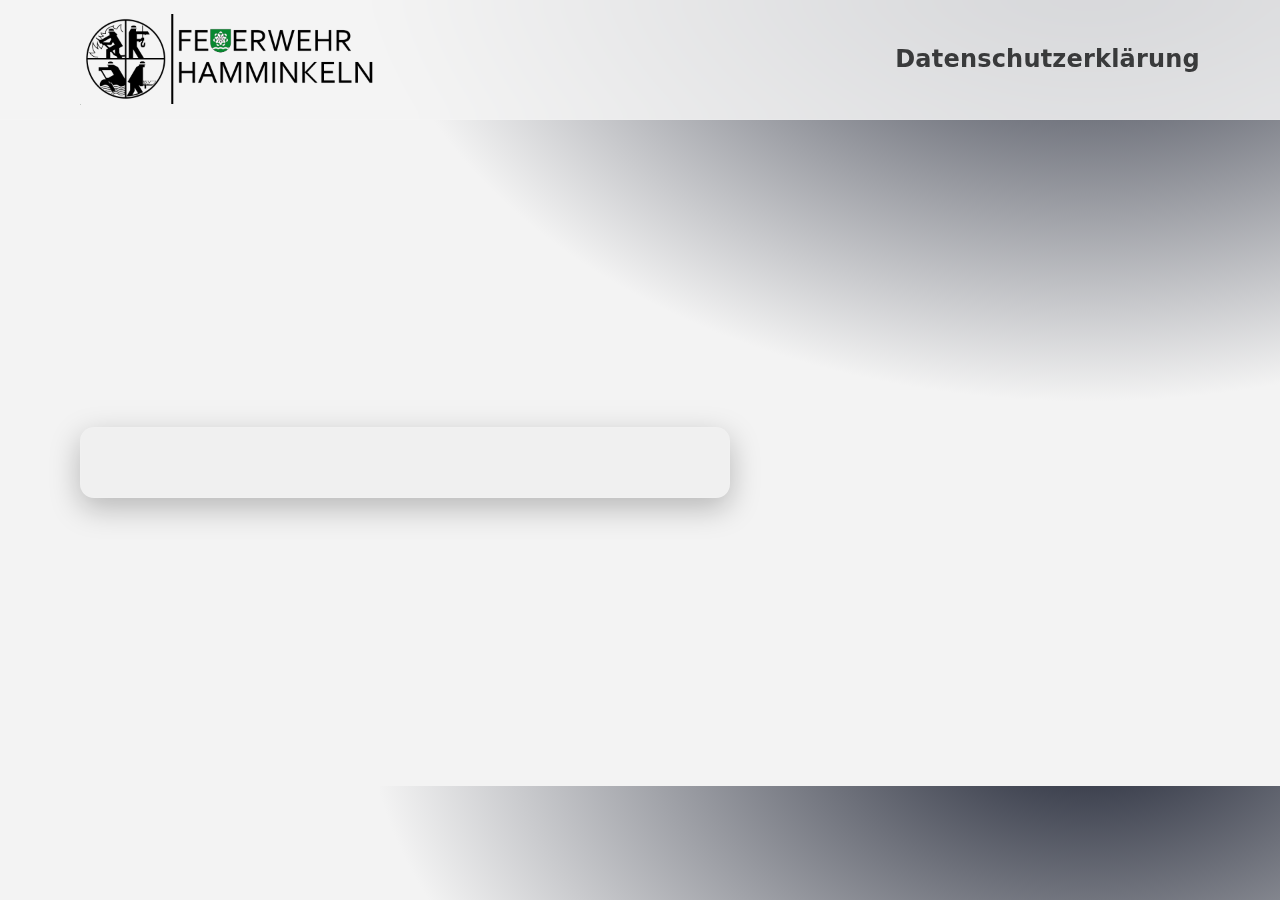
<file: datenschutzerklaerung.html>
<!DOCTYPE html>
<html lang="de">
<head>
  <meta charset="utf-8" />
  <meta name="viewport" content="width=device-width, initial-scale=1" />
  <title>Feuerwehr Hamminkeln</title>
  <meta name="description" content="Offizielle Informationsseite der Feuerwehr Hamminkeln." />
  <link rel="shortcut icon" href="wappen_hamminkeln.ico">
  <link rel="stylesheet" href="stylesheet.css">
</head>

<body>
    <!-- ======= Header ======= -->
    <header role="banner" aria-label="Hauptnavigation">
        <div class="container nav">
            <div class="brand">
                <a href="index.html" class="tiny" aria-label="Feuerwehr Hamminkeln Startseite">
                    <img class="desklogo" src="logo_fw_hmm_schwarz.png" alt="Logo Feuerwehr" width="300">
                    <img class="desklogosmall" src="logo_fw_hmm_klein.png" alt="Logo Feuerwehr" width="1">
                </a>
            </div>
            <div class="brand">
                <h2>Datenschutzerklärung</h2>
            </div>            
        </div>
    </header>

    <!-- ======= Main ======= -->
    <main id="top" class="container">
        <section class="hero" aria-label="Datenschutz">
            <div class="card">
                <h3></h3>
                <p class="lead"></p>
                <br>
            </div>
        </section>
    </main>
</body>
</file>
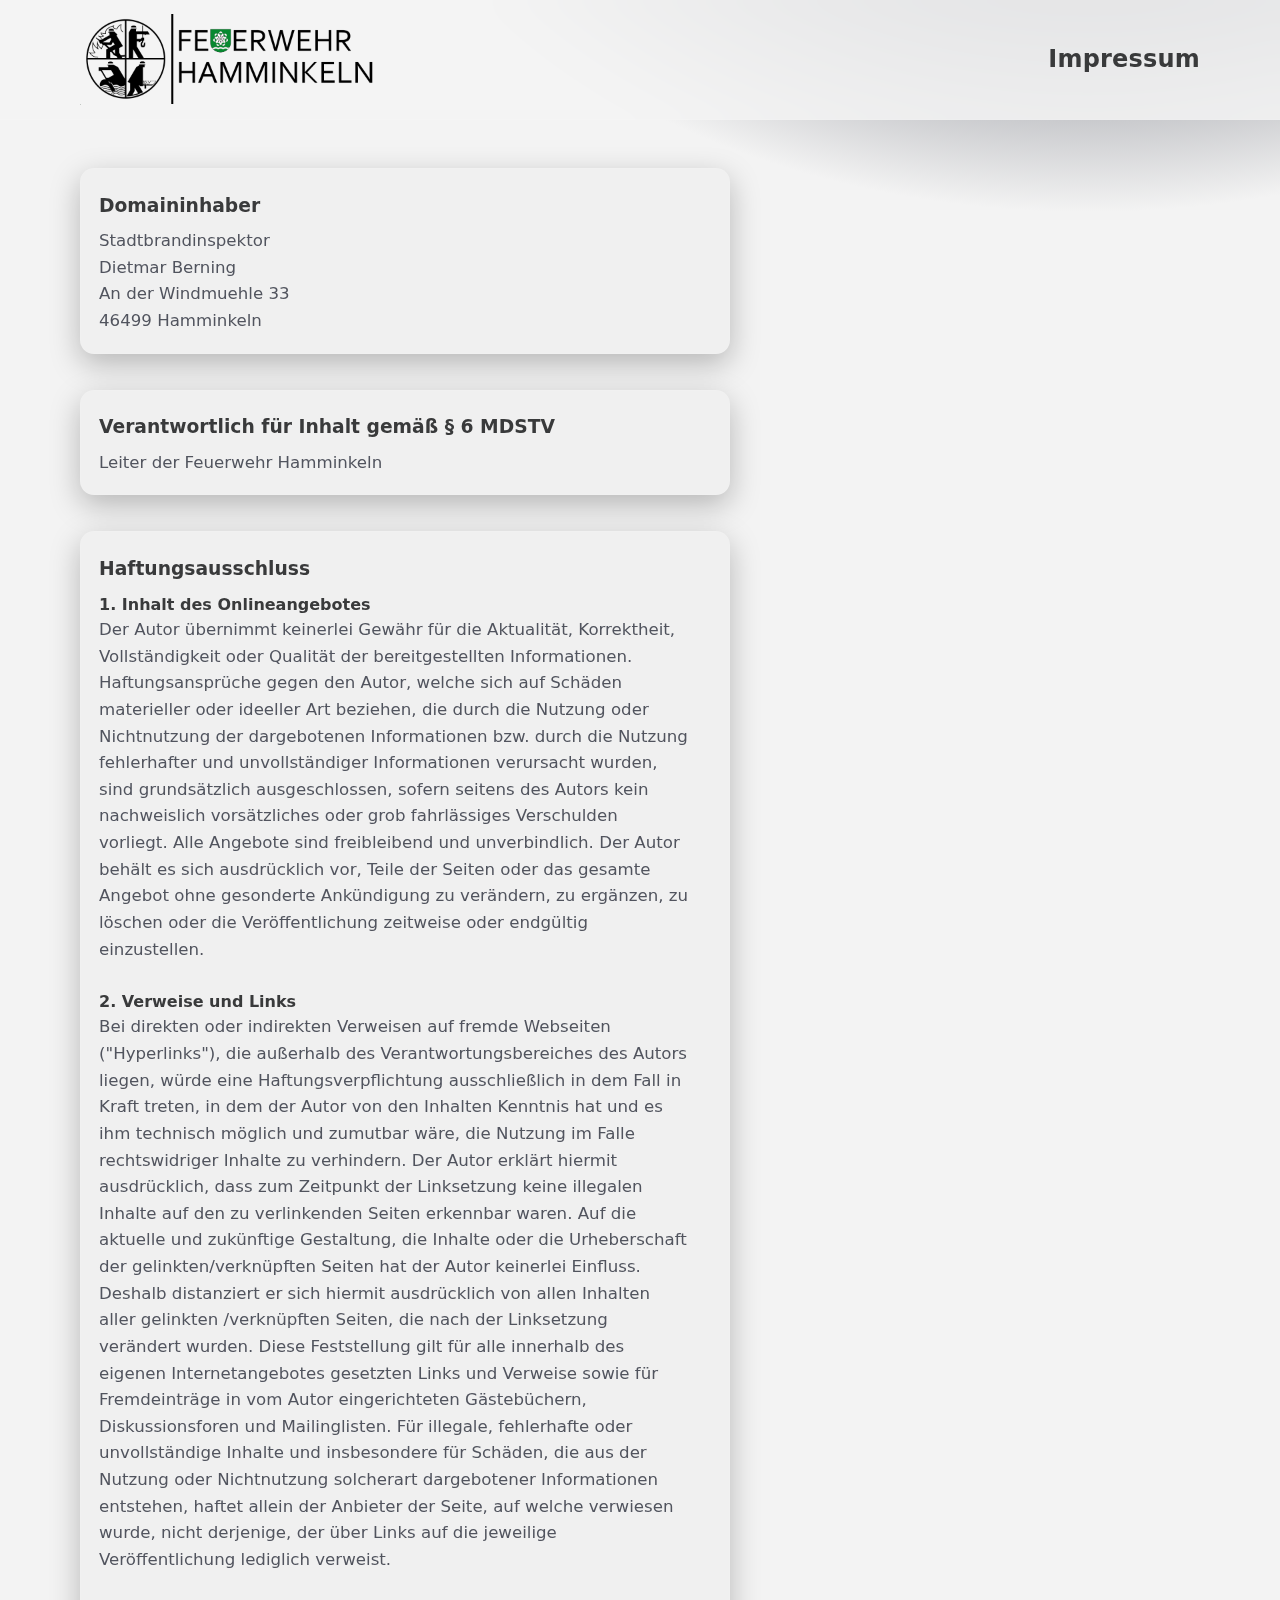
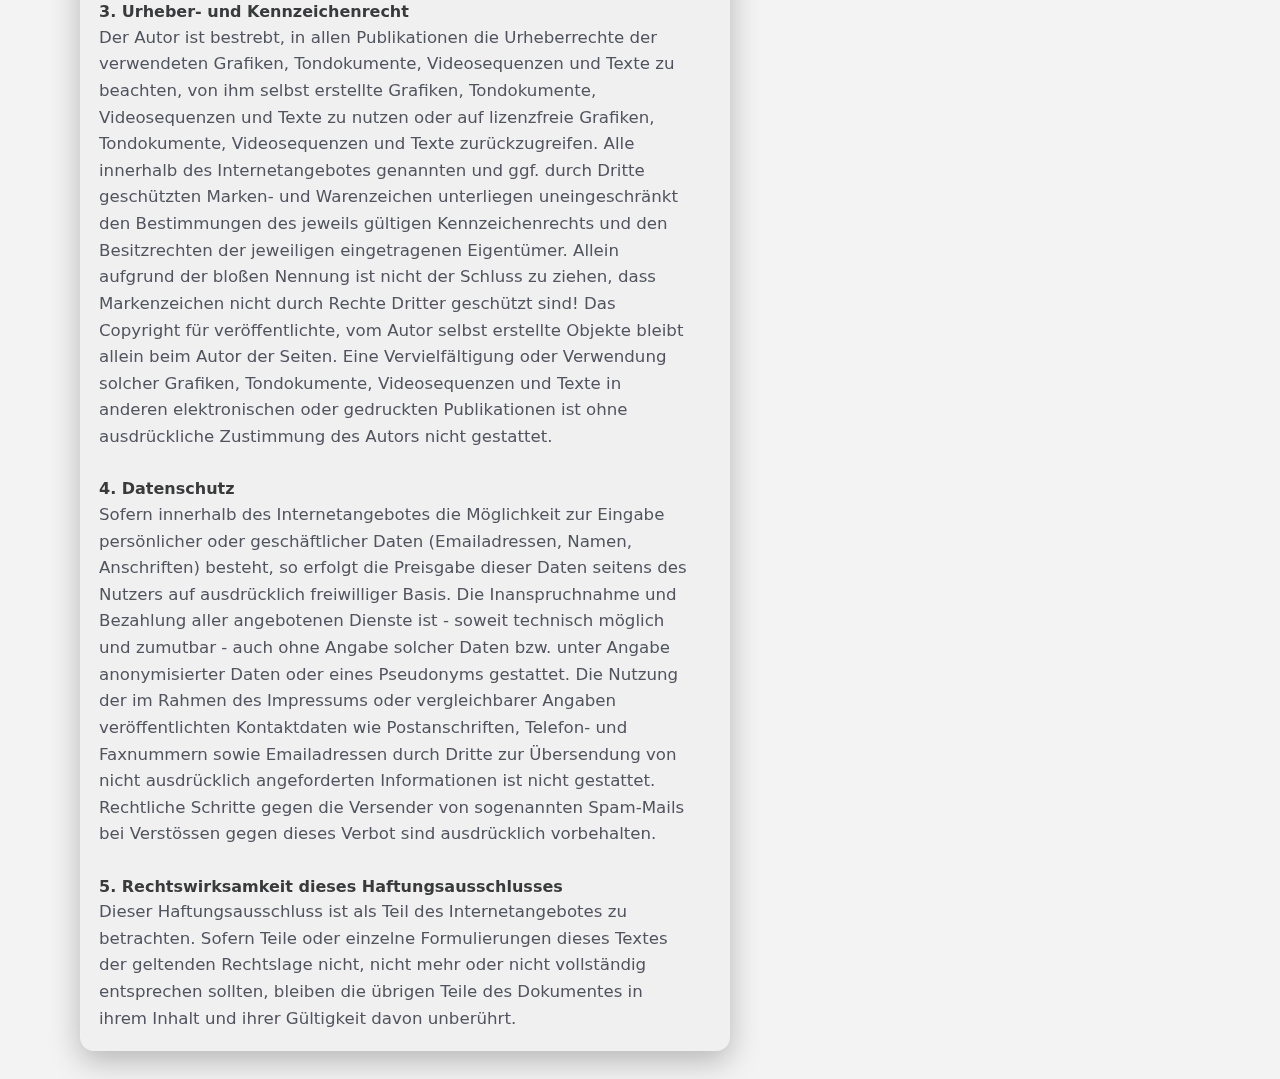
<file: impressum.html>
<!DOCTYPE html>
<html lang="de">
<head>
  <meta charset="utf-8" />
  <meta name="viewport" content="width=device-width, initial-scale=1" />
  <title>Feuerwehr Hamminkeln</title>
  <meta name="description" content="Offizielle Informationsseite der Feuerwehr Hamminkeln." />
  <link rel="shortcut icon" href="wappen_hamminkeln.ico">
  <link rel="stylesheet" href="stylesheet.css">
</head>

<body>
    <!-- ======= Header ======= -->
    <header role="banner" aria-label="Hauptnavigation">
        <div class="container nav">
            <div class="brand">
                <a href="index.html" class="tiny" aria-label="Feuerwehr Hamminkeln Startseite">
                    <img class="desklogo" src="logo_fw_hmm_schwarz.png" alt="Logo Feuerwehr" width="300">
                    <img class="desklogosmall" src="logo_fw_hmm_klein.png" alt="Logo Feuerwehr" width="1">
                </a>
            </div>
            <div class="brand">
                <h2>Impressum</h2>
            </div>
        </div>
    </header>

    <!-- ======= Main ======= -->
    <main id="top" class="container">
        <section class="hero" aria-label="Impressum">
            <div class="card">
                <h3>Domaininhaber</h3>
                <p class="lead">
                    Stadtbrandinspektor<br>
                    Dietmar Berning<br>
                    An der Windmuehle 33<br>
                    46499 Hamminkeln
                </p>
            </div>
            <br>
            <div class="card">
                <h3>Verantwortlich für Inhalt gemäß § 6 MDSTV</h3>
                <p class="lead">Leiter der Feuerwehr Hamminkeln</p>
            </div>
            <br>
            <div class="card">
                <h3>Haftungsausschluss</h3>

                <h4>1. Inhalt des Onlineangebotes</h4>
                <p class="lead">                    
                    Der Autor übernimmt keinerlei Gewähr für die Aktualität, Korrektheit, Vollständigkeit oder Qualität der bereitgestellten Informationen.
                    Haftungsansprüche gegen den Autor, welche sich auf Schäden materieller oder ideeller Art beziehen, die durch die Nutzung oder
                    Nichtnutzung der dargebotenen Informationen bzw. durch die Nutzung fehlerhafter und unvollständiger Informationen verursacht wurden,
                    sind grundsätzlich ausgeschlossen, sofern seitens des Autors kein nachweislich vorsätzliches oder grob fahrlässiges Verschulden vorliegt.
                    Alle Angebote sind freibleibend und unverbindlich. Der Autor behält es sich ausdrücklich vor, Teile der Seiten oder das gesamte Angebot
                    ohne gesonderte Ankündigung zu verändern, zu ergänzen, zu löschen oder die Veröffentlichung zeitweise oder endgültig einzustellen.
                </p>

                <br>
                <h4>2. Verweise und Links</h4>
                <p class="lead">
                    Bei direkten oder indirekten Verweisen auf fremde Webseiten ("Hyperlinks"), die außerhalb des Verantwortungsbereiches des Autors liegen,
                    würde eine Haftungsverpflichtung ausschließlich in dem Fall in Kraft treten, in dem der Autor von den Inhalten Kenntnis hat und es ihm
                    technisch möglich und zumutbar wäre, die Nutzung im Falle rechtswidriger Inhalte zu verhindern. Der Autor erklärt hiermit ausdrücklich,
                    dass zum Zeitpunkt der Linksetzung keine illegalen Inhalte auf den zu verlinkenden Seiten erkennbar waren. Auf die aktuelle und zukünftige
                    Gestaltung, die Inhalte oder die Urheberschaft der gelinkten/verknüpften Seiten hat der Autor keinerlei Einfluss. Deshalb distanziert er sich
                    hiermit ausdrücklich von allen Inhalten aller gelinkten /verknüpften Seiten, die nach der Linksetzung verändert wurden. Diese Feststellung
                    gilt für alle innerhalb des eigenen Internetangebotes gesetzten Links und Verweise sowie für Fremdeinträge in vom Autor eingerichteten
                    Gästebüchern, Diskussionsforen und Mailinglisten. Für illegale, fehlerhafte oder unvollständige Inhalte und insbesondere für Schäden,
                    die aus der Nutzung oder Nichtnutzung solcherart dargebotener Informationen entstehen, haftet allein der Anbieter der Seite, auf welche
                    verwiesen wurde, nicht derjenige, der über Links auf die jeweilige Veröffentlichung lediglich verweist.
                </p>

                <br>
                <h4>3. Urheber- und Kennzeichenrecht</h4>
                <p class="lead">                    
                    Der Autor ist bestrebt, in allen Publikationen die Urheberrechte der verwendeten Grafiken, Tondokumente, Videosequenzen und Texte
                    zu beachten, von ihm selbst erstellte Grafiken, Tondokumente, Videosequenzen und Texte zu nutzen oder auf lizenzfreie Grafiken,
                    Tondokumente, Videosequenzen und Texte zurückzugreifen. Alle innerhalb des Internetangebotes genannten und ggf. durch Dritte
                    geschützten Marken- und Warenzeichen unterliegen uneingeschränkt den Bestimmungen des jeweils gültigen Kennzeichenrechts und
                    den Besitzrechten der jeweiligen eingetragenen Eigentümer. Allein aufgrund der bloßen Nennung ist nicht der Schluss zu ziehen, dass
                    Markenzeichen nicht durch Rechte Dritter geschützt sind! Das Copyright für veröffentlichte, vom Autor selbst erstellte Objekte bleibt
                    allein beim Autor der Seiten. Eine Vervielfältigung oder Verwendung solcher Grafiken, Tondokumente, Videosequenzen und Texte in
                    anderen elektronischen oder gedruckten Publikationen ist ohne ausdrückliche Zustimmung des Autors nicht gestattet.
                </p>

                <br>
                <h4>4. Datenschutz</h4>
                <p class="lead">                      
                    Sofern innerhalb des Internetangebotes die Möglichkeit zur Eingabe persönlicher oder geschäftlicher Daten (Emailadressen, Namen,
                    Anschriften) besteht, so erfolgt die Preisgabe dieser Daten seitens des Nutzers auf ausdrücklich freiwilliger Basis. Die Inanspruchnahme und
                    Bezahlung aller angebotenen Dienste ist - soweit technisch möglich und zumutbar - auch ohne Angabe solcher Daten bzw. unter Angabe
                    anonymisierter Daten oder eines Pseudonyms gestattet. Die Nutzung der im Rahmen des Impressums oder vergleichbarer Angaben
                    veröffentlichten Kontaktdaten wie Postanschriften, Telefon- und Faxnummern sowie Emailadressen durch Dritte zur Übersendung von
                    nicht ausdrücklich angeforderten Informationen ist nicht gestattet. Rechtliche Schritte gegen die Versender von sogenannten Spam-Mails bei
                    Verstössen gegen dieses Verbot sind ausdrücklich vorbehalten.
                </p>

                <br>
                <h4>5. Rechtswirksamkeit dieses Haftungsausschlusses</h4>
                <p class="lead">                    
                    Dieser Haftungsausschluss ist als Teil des Internetangebotes zu betrachten. Sofern Teile oder einzelne Formulierungen dieses Textes
                    der geltenden Rechtslage nicht, nicht mehr oder nicht vollständig entsprechen sollten, bleiben die übrigen Teile des Dokumentes in
                    ihrem Inhalt und ihrer Gültigkeit davon unberührt.
                </p>
            </div>
        </section>
    </main>
</body>
</file>
<file: stylesheet.css>
/* ========= Design-Variablen ========= */
:root{
    --bg: #f3f3f3;
    --panel: #f0f0f0;
    --muted: #51545e;
    --text: #393a3b;
    --brand: #e21b2f;      /* Feuerwehr-Rot */
    --brand-600:#c31628;
    --ok:#2dd4bf;
    --warn:#f59e0b;
    --radius: 14px;
    --shadow: 0 10px 30px rgba(0,0,0,.25);
    --container: 1120px;
}

/* ========= Reset & Grundstruktur ========= */
*{
    box-sizing:border-box;
    padding: 0;
    margin: 0;
}
html { scroll-behavior: smooth; }
body{
    margin:0; font-family: system-ui, -apple-system, "Segoe UI", Roboto, "Helvetica Neue", Arial, "Noto Sans", "Liberation Sans", sans-serif;
    color: var(--text); background: radial-gradient(1200px 800px at 85% -10%, #1b2030 0%, var(--bg) 60%);
    line-height:1.6;
}
img{ max-width:100%; height:auto; display:block; border-radius: 10px;}
a{ color:inherit; text-decoration:none; }
.container{ width: min(var(--container), 92vw); margin: 0 auto; }

/* ========= Header / Navigation ========= */
header{
    position: sticky; top:0; z-index: 1000; backdrop-filter: saturate(1.2) blur(12px);
    background: color-mix(in oklab, var(--bg) 85%, transparent); border-bottom: 1px solid rgba(255,255,255,.05);
}
.nav{
    display:flex; align-items:center; justify-content:space-between; padding:14px 0;
}
.brand{
    display:flex; gap:12px; align-items:center; font-weight:700; letter-spacing:.2px;
}
.logo{
    width:34px; aspect-ratio:1; border-radius:8px; background:
    conic-gradient(from 225deg at 50% 50%, var(--brand), var(--brand-600) 40%, #86151e 80%, var(--brand));
    box-shadow: inset 0 0 0 2px rgba(255,255,255,.1), var(--shadow);
}
nav ul{ list-style:none; display:flex; gap:22px; padding:0; margin:0; }
nav a{
    color: var(--muted); font-weight:600; padding:8px 12px; border-radius:10px; border:1px solid var(--muted); transition: .2s;
}
nav a:focus{ color: var(--text); background: var(--brand-600); outline: none; }
nav a:hover{ transform: translateY(-1px); box-shadow: 0 12px 26px rgba(226,27,47,.45); }

/* ========= Hero ========= */
.hero{
    display:grid; align-items:center; min-height: 74vh; padding: 48px 0 28px;
    grid-template-columns: 1.2fr .8fr; gap: 36px;
}
.kicker{ color: var(--brand); font-weight:700; text-transform:uppercase; letter-spacing:.18em; font-size:.85rem; }
h1{ font-size: clamp(2.2rem, 4.2vw, 3.6rem); line-height:1.1; margin:.35em 0 .4em; }
.lead{ color: var(--muted); font-size: clamp(1rem, 1.3vw, 1.15rem); max-width: 56ch; }
.cta{
    display:flex; gap:12px; margin-top: 22px; flex-wrap: wrap;
}
.btn{
    display:inline-flex; align-items:center; gap:10px; padding:8px 18px; border-radius:12px;
    font-weight:700; border:1px solid color-mix(in oklab, var(--brand) 40%, white 10%);
    background: linear-gradient(180deg, var(--brand) 0%, var(--brand-600) 100%); color:white;
    box-shadow: 0 8px 18px rgba(226,27,47,.35); transition:.2s;
}
.btn:hover{ transform: translateY(-1px); box-shadow: 0 12px 26px rgba(226,27,47,.45); }
.btn.secondary{
    background: transparent; color: var(--text);
    border:1px solid rgb(0, 0, 0); box-shadow:none;
}
.btn.secondary:hover{ transform: translateY(-1px); box-shadow: 0 10px 15px rgba(226,27,47,.45); }
.hero-card{
    background: #b6b6b8;
    border:0px solid rgba(255,255,255,.08); border-radius: var(--radius); padding:22px;
    box-shadow: var(--shadow);
}
.badge{
    display:inline-flex; align-items:center; gap:8px; padding:6px 10px; border-radius:100px;
    background: rgba(255, 0, 0, 0.6); color:#ffffffc7; font-weight:700; font-size:.85rem;
}
.metrics{ display:grid; grid-template-columns: repeat(3,1fr); gap:14px; margin-top:14px; }
.metric{
    background: #ececec; border:1px solid rgba(255,255,255,.06); border-radius:12px; padding:16px; text-align:center;
}
.metric strong{ font-size:1.4rem; display:block; }
.metric span{ font-size:.9rem; }

/* ========= Sektionen ========= */
section{ padding: 72px 0; }
.section-title{ font-size: clamp(1.6rem, 2.4vw, 2.2rem); margin-bottom: 12px; }
.section-sub{ color: var(--muted); margin-bottom: 26px; }

/* Karten / Raster */
.grid{ display:grid; gap: 18px; }
.grid.cols-3{ grid-template-columns: repeat(3, 1fr); }
.grid.cols-2{ grid-template-columns: repeat(2, 1fr); }
.card{
    background: var(--panel); border:1px solid rgba(255,255,255,.08); border-radius: var(--radius);
    padding: 18px; box-shadow: var(--shadow);
}
.card h3{ margin:.2em 0 .4em; }
.muted{ color: var(--muted); }

/* Einsatzliste */
.incident{
    display:flex; justify-content:space-between; align-items:center; gap:10px;
    padding:14px; border-radius:12px; background:#0f1421; border:1px dashed rgba(255,255,255,.08);
}
.incident .tag{
    font-size:.8rem; font-weight:800; letter-spacing:.08em; text-transform:uppercase; padding:6px 10px; border-radius:999px;
    background: rgba(226,27,47,.15); color: #ffb3bd; border:1px solid rgba(226,27,47,.35);
}

/* Hinweis / Alarmband */
.notice{
    display:flex; align-items:center; gap:12px; padding:14px; border-radius:12px;
    background: linear-gradient(90deg, rgba(226,27,47,.16), rgba(226,27,47,.06));
    border:1px solid rgba(226,27,47,.35); color:#ffd7dc; font-weight:600;
}

/* Kontakt & Formular */
form{ display:grid; gap:12px; }
input, textarea{
    background:#e0e0e0; border:1px solid rgba(255,255,255,.12); color:var(--text);
    padding:12px 14px; border-radius:12px; font:inherit; width:100%;
}
textarea{ min-height: 120px; resize: vertical; }
.form-row{ display:grid; grid-template-columns: 1fr 1fr; gap:12px; }

/* Footer */
footer{
    padding: 40px 0 64px; color: var(--muted); border-top:1px solid rgba(255,255,255,.06);
}
.foot{
    display:flex; justify-content:space-between; gap:18px; flex-wrap:wrap; align-items:center;
}
.tiny{ font-size:.9rem; }

/* ========= Responsive ========= */
 /* super minimalist auf Mobile */
@media (max-width: 960px){
    .desklogosmall{ width: 100px; }
    .desklogo{ display:none; }
    .hero{ grid-template-columns: 1fr; }
    .metrics{ grid-template-columns: repeat(3, minmax(0,1fr)); }
    .grid.cols-3{ grid-template-columns: 1fr 1fr; }
}
@media (max-width: 640px){
    .desklogosmall{ width: 60px; }
    .linktext{ display:none; }
    .nav ul{ gap:4px;}
    .nav a{ padding:4px; border:0px;}
    .grid.cols-3, .grid.cols-2{ grid-template-columns: 1fr; }
    .form-row{ grid-template-columns: 1fr; }
    .metrics{ grid-template-columns: repeat(3,1fr); }
}

/* ========= Fokus sichtbar für A11y ========= */
:focus-visible{ outline:2px solid var(--brand); outline-offset: 3px; border-radius:10px; }
</file>
